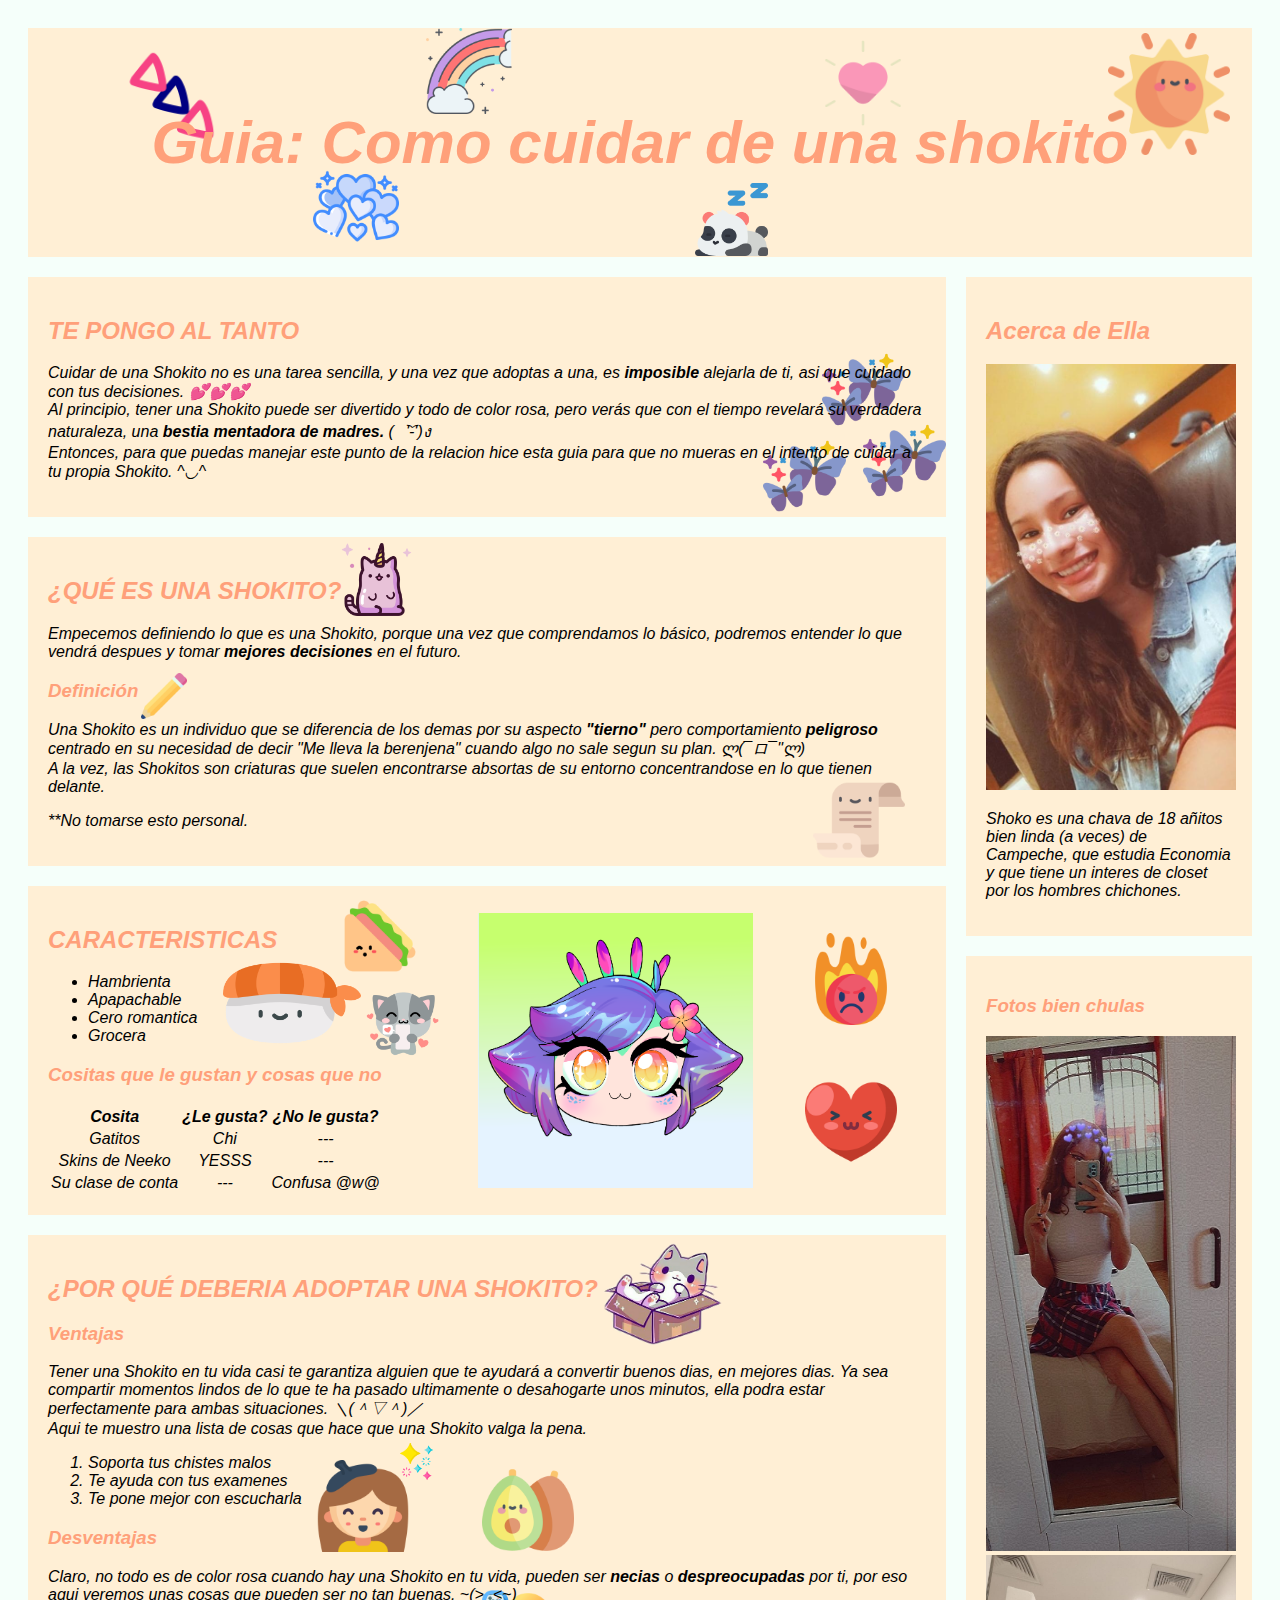
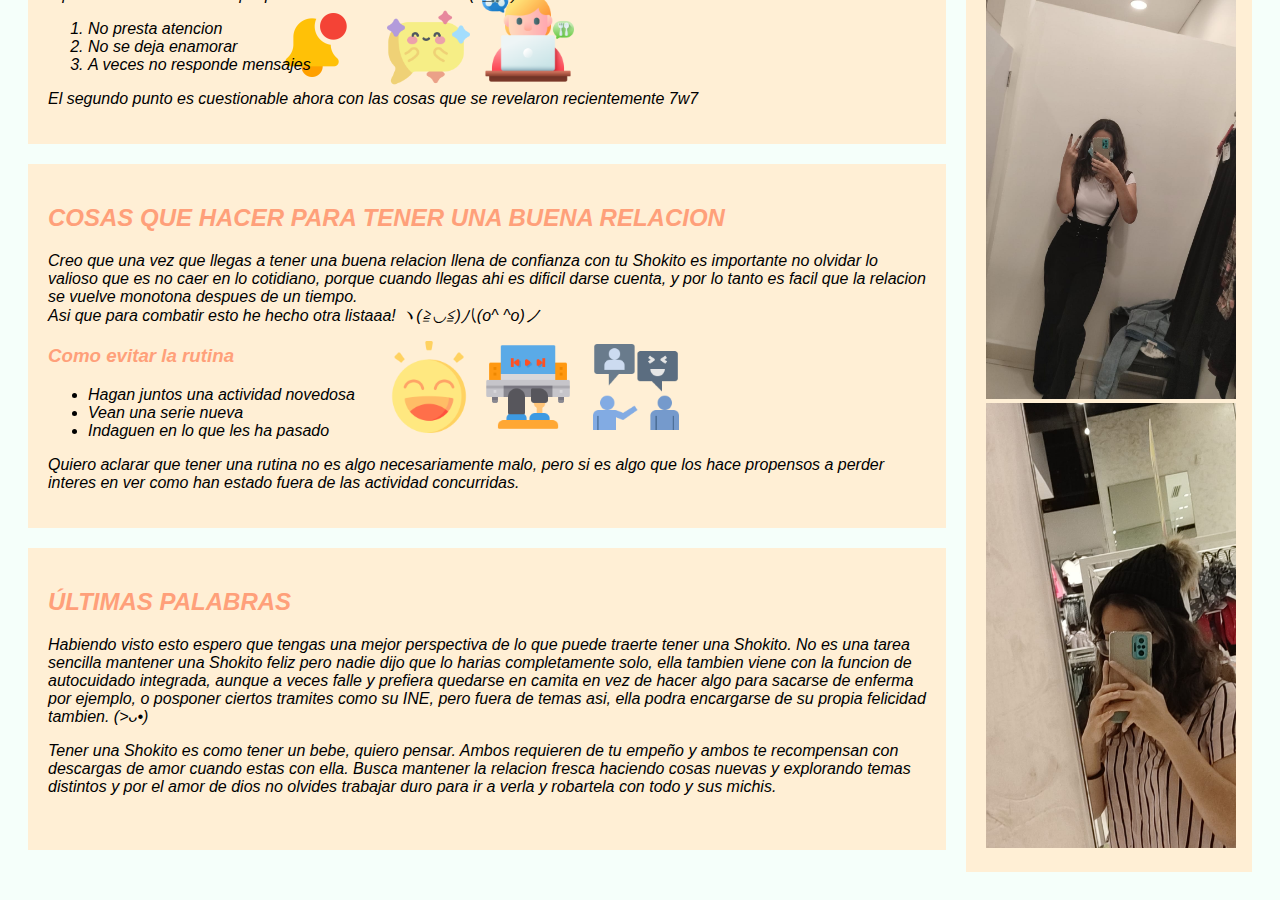
<file: index.html>
<!DOCTYPE html>
<html lang="en">
	<head>
		<meta charset="UTF-8" />
		<meta name="autor" content="Grey Uisga" />
		<meta
			name="descripcion"
			content="Una pagina dedicada a informarte como cuidar de tu propia Shokito"
		/>
		<title>Cuidando Shokitos</title>
		<link rel="icon" href="paw.png" type="image/x-icon" />
		<link rel="stylesheet" href="main.css" type="text/css" />
	</head>
	<div class="header" id="head">
		<h2>Guia: Como cuidar de una shokito</h2>
	</div>
	<div class="row">
		<div class="leftcolumn">
			<div class="card" id="butterflies">
				<h2>TE PONGO AL TANTO</h2>
				<p>
					Cuidar de una Shokito no es una tarea sencilla, y una vez que adoptas
					a una, es <strong>imposible</strong> alejarla de ti,
					<em>asi que cuidado con tus decisiones.</em> 💕💕💕 <br />
					Al principio, tener una Shokito puede ser divertido y todo de color
					rosa, pero verás que con el tiempo revelará su verdadera naturaleza,
					una <strong>bestia mentadora de madres.</strong> (ง︡'-'︠)ง <br />
					Entonces, para que puedas manejar este punto de la relacion hice esta
					guia para que no mueras en el intento de cuidar a tu propia Shokito.
					^◡^
				</p>
			</div>
			<div class="card" id="study">
				<h2>¿QUÉ ES UNA SHOKITO?</h2>
				<p>
					Empecemos definiendo lo que es una Shokito, porque una vez que
					comprendamos lo básico, podremos entender lo que vendrá despues y
					tomar
					<strong>mejores decisiones</strong> en el futuro.
				</p>
				<h3>Definición</h3>
				<p>
					Una Shokito es un individuo que se diferencia de los demas por su
					aspecto <em><strong>"tierno"</strong></em> pero comportamiento
					<strong>peligroso</strong> centrado en su necesidad de decir "Me lleva
					la berenjena" cuando algo no sale segun su plan. ლ(¯ロ¯"ლ)
					<br />
					A la vez, las Shokitos son criaturas que suelen encontrarse absortas
					de su entorno concentrandose en lo que tienen delante.
				</p>
				<p><em>**No tomarse esto personal.</em></p>
			</div>
			<div class="card" id="caracteristicas">
				<h2>CARACTERISTICAS</h2>
				<ul>
					<li>Hambrienta</li>
					<li>Apapachable</li>
					<li>Cero romantica</li>
					<li>Grocera</li>
				</ul>
				<h3>Cositas que le gustan y cosas que no</h3>
				<table>
					<thead>
						<tr>
							<th scope="col">Cosita</th>
							<th scope="col">¿Le gusta?</th>
							<th scope="col">¿No le gusta?</th>
						</tr>
					</thead>
					<tbody>
						<tr>
							<td>Gatitos</td>
							<td>Chi</td>
							<td>---</td>
						</tr>
						<tr>
							<td>Skins de Neeko</td>
							<td>YESSS</td>
							<td>---</td>
						</tr>
						<tr>
							<td>Su clase de conta</td>
							<td>---</td>
							<td>Confusa @w@</td>
						</tr>
					</tbody>
				</table>
			</div>
			<div class="card" id="razones">
				<h2>¿POR QUÉ DEBERIA ADOPTAR UNA SHOKITO?</h2>
				<h3>Ventajas</h3>
				<p>
					Tener una Shokito en tu vida <em>casi</em> te garantiza alguien que te
					ayudará a convertir buenos dias, en mejores dias. Ya sea compartir
					momentos lindos de lo que te ha pasado ultimamente o desahogarte unos
					minutos, ella podra estar perfectamente para ambas situaciones.
					＼(＾▽＾)／
					<br />
					Aqui te muestro una lista de cosas que hace que una Shokito valga la
					pena.
				</p>
				<ol>
					<li>Soporta tus chistes malos</li>
					<li>Te ayuda con tus examenes</li>
					<li>Te pone mejor con escucharla</li>
				</ol>
				<h3>Desventajas</h3>
				<p>
					Claro, no todo es de color rosa cuando hay una Shokito en tu vida,
					pueden ser <strong>necias</strong> o
					<strong>despreocupadas</strong> por ti, por eso aqui veremos unas
					cosas que pueden ser no tan buenas. ~(>_<~)
				</p>
				<ol>
					<li>No presta atencion</li>
					<li>No se deja enamorar</li>
					<li>A veces no responde mensajes</li>
				</ol>
				<p>
					<em
						>El segundo punto es cuestionable ahora con las cosas que se
						revelaron recientemente 7w7</em
					>
				</p>
			</div>
			<div class="card" id="actividades">
				<h2>COSAS QUE HACER PARA TENER UNA BUENA RELACION</h2>
				<p>
					Creo que una vez que llegas a tener una buena relacion llena de
					confianza con tu Shokito es importante no olvidar lo valioso que es no
					caer en lo cotidiano, porque cuando llegas ahi es dificil darse
					cuenta, y por lo tanto es facil que la relacion se vuelve monotona
					despues de un tiempo.
					<br />
					Asi que para combatir esto he hecho otra listaaa! ヽ(≧◡≦)八(o^ ^o)ノ
				</p>
				<h3>Como evitar la rutina</h3>
				<ul>
					<li>Hagan juntos una actividad novedosa</li>
					<li>Vean una serie nueva</li>
					<li>Indaguen en lo que les ha pasado</li>
				</ul>
				<p class="Nota">
					<em
						>Quiero aclarar que tener una rutina no es algo necesariamente malo,
						pero si es algo que los hace propensos a perder interes en ver como
						han estado fuera de las actividad concurridas.
					</em>
				</p>
			</div>
			<div class="card" id="conclusiones">
				<h2>ÚLTIMAS PALABRAS</h2>
				<p>
					Habiendo visto esto espero que tengas una mejor perspectiva de lo que
					puede traerte tener una Shokito. No es una tarea sencilla mantener una
					Shokito feliz pero nadie dijo que lo harias completamente solo, ella
					tambien viene con la funcion de autocuidado integrada, aunque a veces
					falle y prefiera quedarse en camita en vez de hacer algo para sacarse
					de enferma por ejemplo, o posponer ciertos tramites como su INE, pero
					fuera de temas asi, ella podra encargarse de su propia felicidad
					tambien. (>ᴗ•)
				</p>
				<p>
					Tener una Shokito es como tener un bebe, quiero pensar. Ambos
					requieren de tu empeño y ambos te recompensan con descargas de amor
					cuando estas con ella. Busca mantener la relacion fresca haciendo
					cosas nuevas y explorando temas distintos y por el amor de dios no
					olvides trabajar duro para ir a verla y robartela con todo y sus
					michis.
				</p>
				<a href="Palabras_especiales.html">Te quiero mucho shokito, espero te haya gustado este proyectito como regalo <3 </a>
			</div>
		</div>
		<div class="rightcolumn">
			<div class="card">
				<h2>Acerca de Ella</h2>
				<img
					src="Fotos/Florecitas.jpg"
					alt="Foto con un filtro de flores"
					width="250px;"
				/>
				<p>
					Shoko es una chava de 18 añitos bien linda (a veces) de Campeche, que
					estudia Economia y que tiene un interes de closet por los hombres
					chichones.
				</p>
			</div>
			<div class="card">
				<h3>Fotos bien chulas</h3>
				<img
					src="Fotos/Espejo.jpeg"
					alt="Foto frente al espejo"
					width="250px;"
				/>
				<br />
				<img
					src="Fotos/Probador.jpeg"
					alt="Foto en un probador de ropa"
					width="250px;"
				/>
				<br />
				<img
					src="Fotos/Muebles.jpeg"
					alt="Foto tomada frente a un espejo en el departamento de muebleria"
					width="250px;"
				/>
			</div>
		</div>
	</div>
	<!--
        <div class="footer">
            <a href="Experiencia.html" class="Links">Experiencia Propia</a>
            <a href="Contacto.html" class="Links">Contacto</a>
            <a href="AcercaDe.html" class="Links">Acerca de...</a>
	    </div>
    -->
</html>
</file>
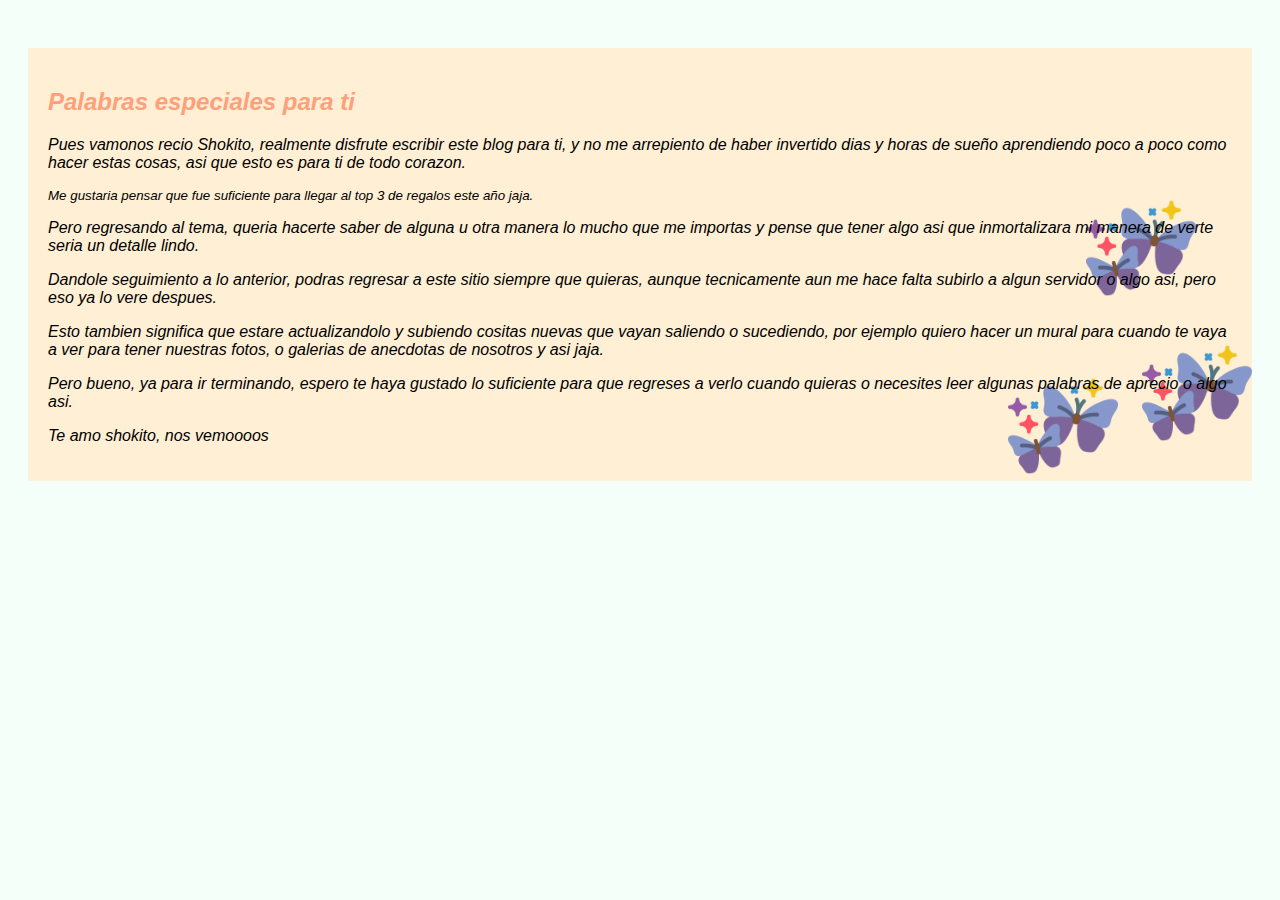
<file: Palabras_especiales.html>
<!DOCTYPE html>
<html>
    <head>
		<meta charset="UTF-8" />
		<meta name="autor" content="Grey Uisga" />
		<meta
			name="descripcion"
			content="Una pagina dedicada a informarte como cuidar de tu propia Shokito"
		/>
		<title>PALABRAS ESPECIALES</title>
		<link rel="icon" href="paw.png" type="image/x-icon" />
		<link rel="stylesheet" href="main.css" type="text/css" />
	</head>
    <body>
        <div class="leftcolumn2">
			<div class="card" id="butterflies">
				<h2>Palabras especiales para ti</h2>
				<p>Pues vamonos recio Shokito, realmente disfrute escribir este blog para ti, y no me arrepiento de haber invertido dias y horas de sueño aprendiendo poco a poco como hacer estas cosas, asi que esto es para ti de todo corazon.</p>
                <p class="nota"><em>Me gustaria pensar que fue suficiente para llegar al top 3 de regalos este año jaja.</em></p>
                <p>Pero regresando al tema, queria hacerte saber de alguna u otra manera lo mucho que me importas y pense que tener algo asi que inmortalizara mi manera de verte seria un detalle lindo.</p>
                <p>Dandole seguimiento a lo anterior, podras regresar a este sitio siempre que quieras, aunque tecnicamente aun me hace falta subirlo a algun servidor o algo asi, pero eso ya lo vere despues.</p>
                <p>Esto tambien significa que estare actualizandolo y subiendo cositas nuevas que vayan saliendo o sucediendo, por ejemplo quiero hacer un mural para cuando te vaya a ver para tener nuestras fotos, o galerias de anecdotas de nosotros y asi jaja.</p>
                <p>Pero bueno, ya para ir terminando, espero te haya gustado lo suficiente para que regreses a verlo cuando quieras o necesites leer algunas palabras de aprecio o algo asi.</p>
                <p>Te amo shokito, nos vemoooos </p>
			</div>
    </body>
</html>
</file>
<file: main.css>
*,
a {
	box-sizing: border-box;
	font-family: "Roboto", sans-serif;
	font-style: italic;
}

body {
	padding: 20px;
	background: rgb(245, 255, 250);
}

table {
	text-align: center;
}

/* Header/Blog Title */
.header {
	padding: 30px;
	font-size: 40px;
	text-align: center;
	background: papayawhip;
}

/* Create two unequal columns that floats next to each other */
/* Left column */
.leftcolumn {
	float: left;
	width: 75%;
}

.leftcolumn2 {
	float: left;
	width: 100%;
}

/* Right column */
.rightcolumn {
	float: left;
	width: 25%;
	padding-left: 20px;
}

/* Fake image */
.fakeimg {
	background-color: papayawhip;
	width: 100%;
	padding: 20px;
}

/* Add a card effect for articles */
.card {
	background-color: papayawhip;
	padding: 20px;
	margin-top: 20px;
}

/* Clear floats after the columns */
.row:after {
	content: "";
	display: table;
	clear: both;
}

/* Footer */
.footer {
	padding: 20px;
	text-align: center;
	background: #ddd;
	margin-top: 20px;
}

/* Responsive layout - when the screen is less than 800px wide, make the two columns stack on top of each other instead of next to each other */
@media screen and (max-width: 800px) {
	.leftcolumn,
	.rightcolumn {
		width: 100%;
		padding: 0;
	}
}

#butterflies {
	background-image: url(/Fotos/butterflies.png), url(/Fotos/butterflies.png),
		url(/Fotos/butterflies.png);
	background-size: 9%;
	background-position-x: 88%, 95%, 100%;
	background-position-y: 100%, 45%, 90%;
	background-repeat: no-repeat;
}

#study {
	background-image: url(Fotos/pencil.png), url(Fotos/cat.png),
		url(Fotos/parchment.png);
	background-size: 5%, 8%, 10%;
	background-position-x: 13%, 37%, 95%;
	background-position-y: 48%, 2%, 100%;
	background-repeat: no-repeat;
}

#caracteristicas {
	background-image: url(Fotos/angry.png), url(Fotos/catphone.png),
		url(Fotos/heart.png), url(Fotos/neeko.png), url(Fotos/sandwich.png),
		url(Fotos/sushi.png);
	background-size: 10%, 8%, 10%, 30%, 10%, 15%;
	background-position-x: 94%, 40%, 94%, 70%, 37%, 25%;
	background-position-y: 20%, 40%, 80%, 50%, 2%, 25%;
	background-repeat: no-repeat;
}

#razones {
	background-image: url(Fotos/avocado.png), url(Fotos/ClipartKey_532425.png),
		url(Fotos/distraction.png), url(Fotos/girl.png), url(Fotos/message.png),
		url(Fotos/notification.png), url(Fotos/sparkle.png);
	background-size: 10%, 13%, 10%, 10%, 9%, 7%, 4%;
	background-position-x: 55%, 72%, 55%, 35%, 43%, 30%, 42%;
	background-position-y: 55%, 2%, 85%, 54%, 87%, 85%, 44%;
	background-repeat: no-repeat;
}

#actividades {
	background-image: url(Fotos/gossip.png), url(Fotos/happy.png),
		url(Fotos/pelicula.png);
	background-size: 10%, 10%, 10%;
	background-position-x: 68%, 43%, 55%;
	background-position-y: 65%, 65%, 65%;
	background-repeat: no-repeat;
}

#head {
	background-image: url(Fotos/down-right-arrow.png), url(Fotos/sun.png),
		url(Fotos/love.png), url(Fotos/hearts.png), url(Fotos/panda.png),
		url(Fotos/rainbow.png);
	background-size: 10%, 10%, 9%, 7%, 6%, 7%;
	background-position-x: 8%, 98%, 70%, 25%, 58%, 35%;
	background-position-y: 0%, 5%, 0%, 95%, 100%, 0%;
	background-repeat: no-repeat;
}

h1,
h2,
h3,
a {
	color: lightsalmon;
}

a {
	color: papayawhip;
}

a:hover {
	background-color: lightcoral;
}

.nota {
	font-size: smaller;
	font-style: italic;
}
</file>
